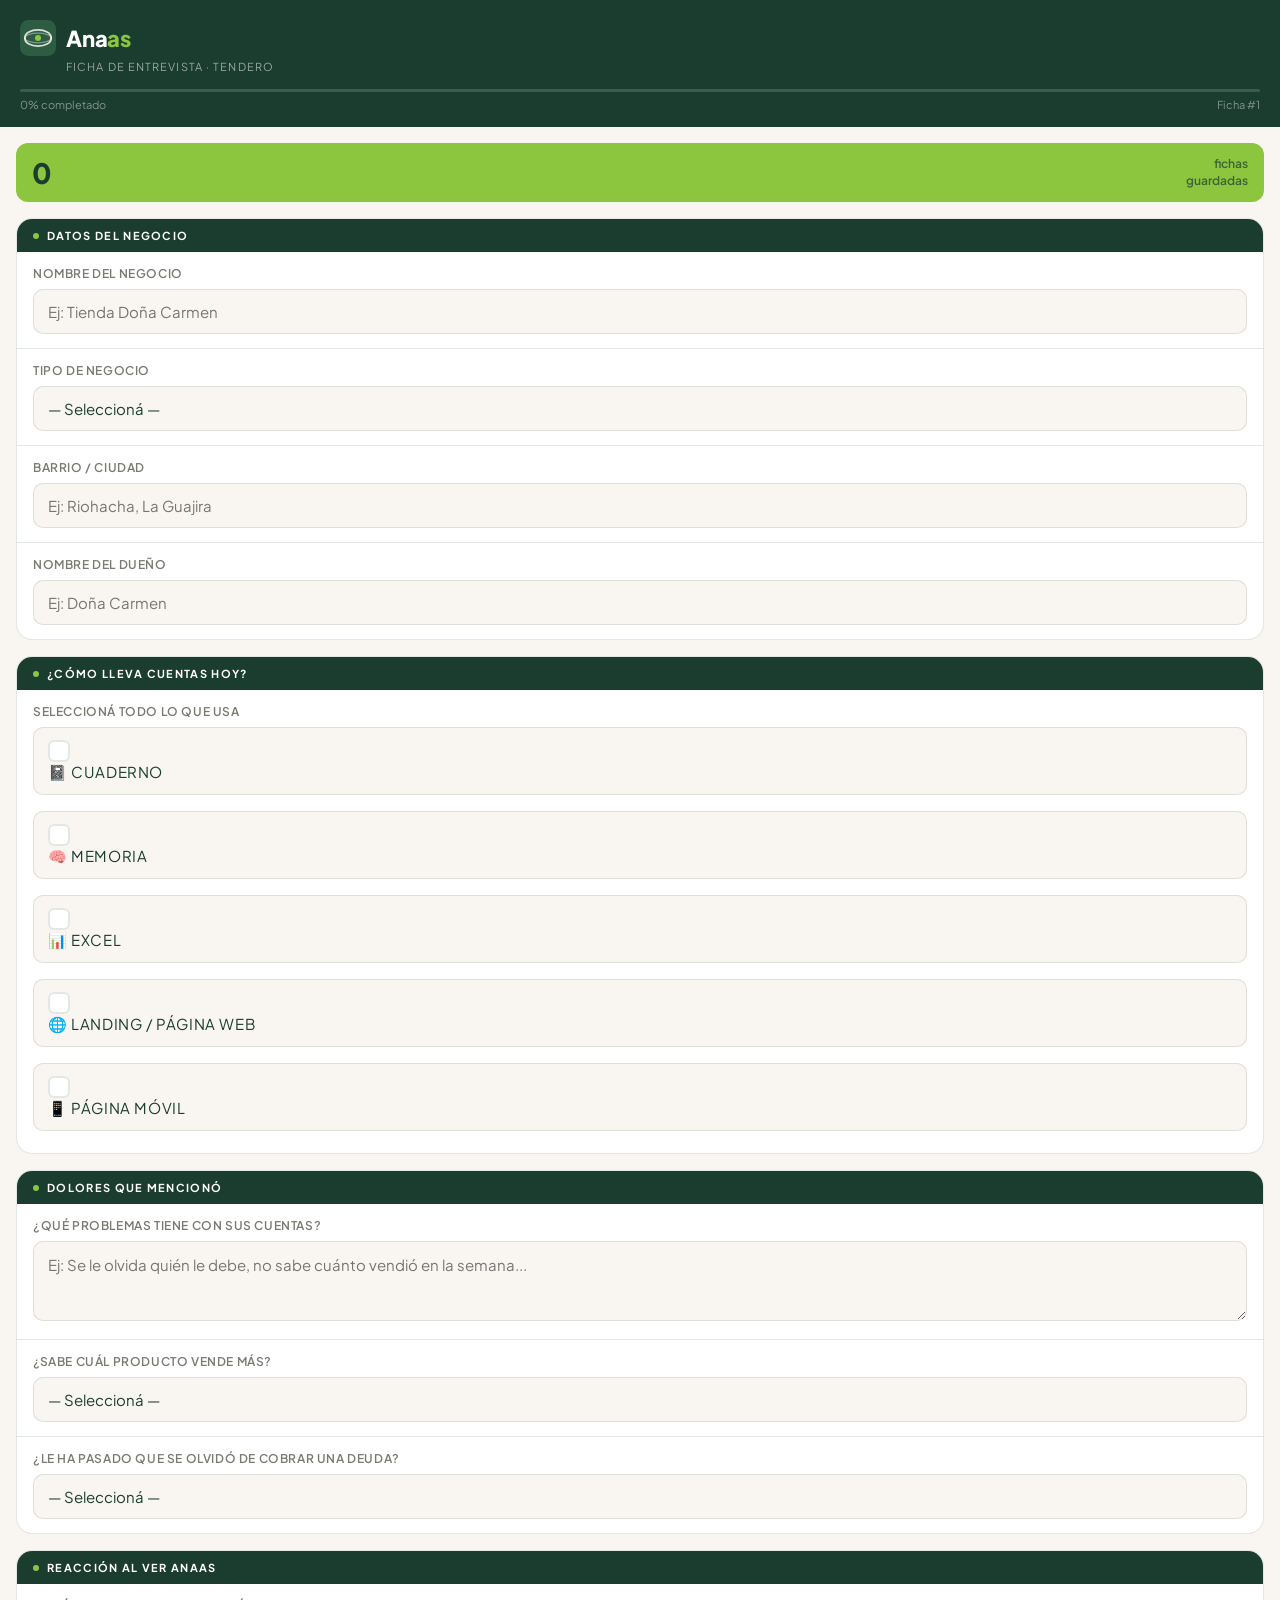
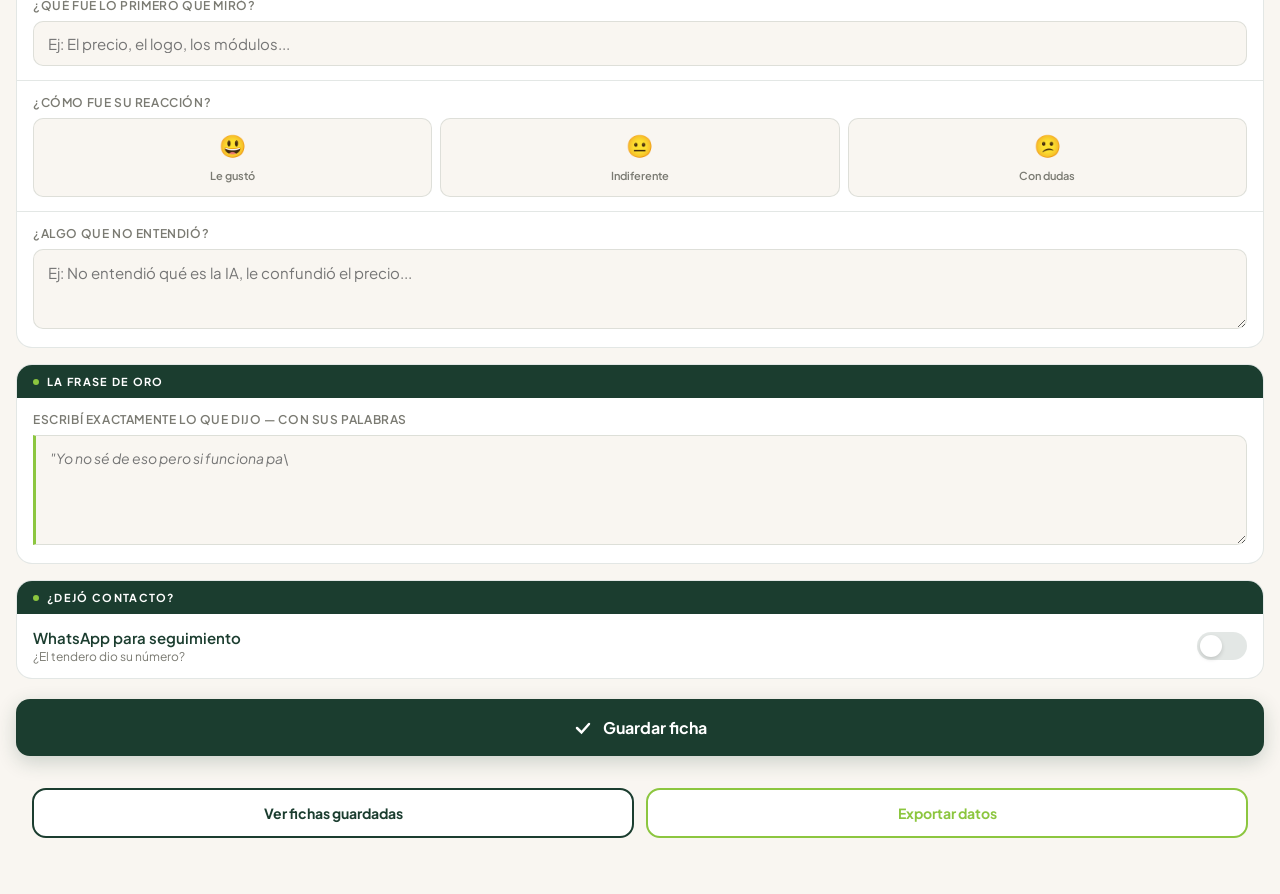
<file: index.html>
<!DOCTYPE html>
<html lang="es">
<head>
  <link rel="stylesheet" href="styles.css">
<meta charset="UTF-8">
<meta name="viewport" content="width=device-width, initial-scale=1.0, maximum-scale=1.0">
<title>Anaas — Ficha de Entrevista</title>
<link href="https://fonts.googleapis.com/css2?family=Plus+Jakarta+Sans:wght@300;400;600;700;800&display=swap" rel="stylesheet">

</head>
<body>

<!-- HEADER -->
<div class="header">
  <div class="header-top">
    <svg class="logo-svg" viewBox="0 0 60 60" fill="none" xmlns="http://www.w3.org/2000/svg">
      <rect width="60" height="60" rx="14" fill="#2D5C43"/>
      <path d="M8 30 C8 12, 52 12, 52 30" stroke="rgba(249,246,241,0.85)" stroke-width="3" stroke-linecap="round" fill="none"/>
      <path d="M8 30 C8 48, 52 48, 52 30" stroke="rgba(249,246,241,0.85)" stroke-width="3" stroke-linecap="round" fill="none"/>
      <ellipse cx="30" cy="30" rx="22" ry="8" stroke="rgba(249,246,241,0.4)" stroke-width="2" fill="none"/>
      <circle cx="30" cy="30" r="5" fill="#8CC63F"/>
    </svg>
    <span class="brand">Ana<span>as</span></span>
  </div>
  <div class="header-sub">Ficha de entrevista · Tendero</div>
</div>

<!-- PROGRESS -->
<div class="progress-wrap">
  <div class="progress-bar">
    <div class="progress-fill" id="progressFill"></div>
  </div>
  <div class="progress-label">
    <span id="progressText">0% completado</span>
    <span id="fichaNum">Ficha #<span id="fichaNumVal">1</span></span>
  </div>
</div>

<!-- CONTADOR DE FICHAS -->
<div class="fichas-count">
  <div class="fichas-num" id="totalFichas">0</div>
  <div class="fichas-label">fichas<br>guardadas</div>
</div>

<main>

<!-- ══ SECCIÓN 1 — DATOS DEL NEGOCIO ══ -->
<div class="section">
  <div class="section-title">
    <span class="section-dot"></span>
    Datos del negocio
  </div>

  <div class="field">
    <label>Nombre del negocio</label>
    <input type="text" id="nombre_negocio" placeholder="Ej: Tienda Doña Carmen"
           oninput="updateProgress()">
  </div>

  <div class="field">
    <label>Tipo de negocio</label>
    <select id="tipo_negocio" onchange="updateProgress()">
      <option value="">— Seleccioná —</option>
      <option value="tienda">🛒 Tienda de barrio</option>
      <option value="peluqueria">✂️ Peluquería / Salón</option>
      <option value="restaurante">🍽️ Restaurante / Comidas</option>
      <option value="farmacia">💊 Farmacia / Droguería</option>
      <option value="otro">📦 Otro negocio</option>
    </select>
  </div>

  <div class="field">
    <label>Barrio / Ciudad</label>
    <input type="text" id="ciudad" placeholder="Ej: Riohacha, La Guajira"
           oninput="updateProgress()">
  </div>

  <div class="field">
    <label>Nombre del dueño</label>
    <input type="text" id="nombre_dueno" placeholder="Ej: Doña Carmen"
           oninput="updateProgress()">
  </div>
</div>

<!-- ══ SECCIÓN 2 — CÓMO LLEVA CUENTAS HOY ══ -->
<div class="section">
  <div class="section-title">
    <span class="section-dot"></span>
    ¿Cómo lleva cuentas hoy?
  </div>

  <div class="field">
    <label>Seleccioná todo lo que usa</label>
    <div class="check-group" id="metodos">
      <label class="check-item">
        <input type="checkbox" value="cuaderno">
        <div class="check-box">
          <svg width="12" height="9" viewBox="0 0 12 9" fill="none">
            <path d="M1 4l3.5 3.5L11 1" stroke="white" stroke-width="2" stroke-linecap="round"/>
          </svg>
        </div>
        <span class="check-label">📓 Cuaderno</span>
      </label>
      <label class="check-item">
        <input type="checkbox" value="memoria">
        <div class="check-box">
          <svg width="12" height="9" viewBox="0 0 12 9" fill="none">
            <path d="M1 4l3.5 3.5L11 1" stroke="white" stroke-width="2" stroke-linecap="round"/>
          </svg>
        </div>
        <span class="check-label">🧠 Memoria</span>
      </label>
      <label class="check-item">
        <input type="checkbox" value="excel">
        <div class="check-box">
          <svg width="12" height="9" viewBox="0 0 12 9" fill="none">
            <path d="M1 4l3.5 3.5L11 1" stroke="white" stroke-width="2" stroke-linecap="round"/>
          </svg>
        </div>
        <span class="check-label">📊 Excel</span>
      </label>
      <label class="check-item">
        <input type="checkbox" value="landing">
        <div class="check-box">
          <svg width="12" height="9" viewBox="0 0 12 9" fill="none">
            <path d="M1 4l3.5 3.5L11 1" stroke="white" stroke-width="2" stroke-linecap="round"/>
          </svg>
        </div>
        <span class="check-label">🌐 Landing / Página web</span>
      </label>
      <label class="check-item">
        <input type="checkbox" value="web_movil">
        <div class="check-box">
          <svg width="12" height="9" viewBox="0 0 12 9" fill="none">
            <path d="M1 4l3.5 3.5L11 1" stroke="white" stroke-width="2" stroke-linecap="round"/>
          </svg>
        </div>
        <span class="check-label">📱 Página móvil</span>
      </label>
    </div>
  </div>
</div>

<!-- ══ SECCIÓN 3 — DOLORES ══ -->
<div class="section">
  <div class="section-title">
    <span class="section-dot"></span>
    Dolores que mencionó
  </div>

  <div class="field">
    <label>¿Qué problemas tiene con sus cuentas?</label>
    <textarea id="dolores" placeholder="Ej: Se le olvida quién le debe, no sabe cuánto vendió en la semana..."
              oninput="updateProgress()"></textarea>
  </div>

  <div class="field">
    <label>¿Sabe cuál producto vende más?</label>
    <select id="sabe_producto" onchange="updateProgress()">
      <option value="">— Seleccioná —</option>
      <option value="si">✅ Sí lo sabe</option>
      <option value="no">❌ No lo sabe</option>
      <option value="mas_o_menos">🤔 Más o menos</option>
    </select>
  </div>

  <div class="field">
    <label>¿Le ha pasado que se olvidó de cobrar una deuda?</label>
    <select id="olvido_deuda" onchange="updateProgress()">
      <option value="">— Seleccioná —</option>
      <option value="si">✅ Sí, me ha pasado</option>
      <option value="no">❌ No, llevo control</option>
      <option value="frecuente">🔴 Sí, seguido</option>
    </select>
  </div>
</div>

<!-- ══ SECCIÓN 4 — REACCIÓN A ANAAS ══ -->
<div class="section">
  <div class="section-title">
    <span class="section-dot"></span>
    Reacción al ver Anaas
  </div>

  <div class="field">
    <label>¿Qué fue lo primero que miró?</label>
    <input type="text" id="primer_vistazo"
           placeholder="Ej: El precio, el logo, los módulos..."
           oninput="updateProgress()">
  </div>

  <div class="field">
    <label>¿Cómo fue su reacción?</label>
    <div class="reaction-group" id="reaccionGroup">
      <div class="reaction-btn" data-value="positiva">
        <span class="emoji">😃</span>
        <span class="text">Le gustó</span>
      </div>
      <div class="reaction-btn" data-value="neutral">
        <span class="emoji">😐</span>
        <span class="text">Indiferente</span>
      </div>
      <div class="reaction-btn" data-value="negativa">
        <span class="emoji">😕</span>
        <span class="text">Con dudas</span>
      </div>
    </div>
    <input type="hidden" id="reaccion">
  </div>

  <div class="field">
    <label>¿Algo que no entendió?</label>
    <textarea id="no_entendio"
              placeholder="Ej: No entendió qué es la IA, le confundió el precio..."></textarea>
  </div>
</div>

<!-- ══ SECCIÓN 5 — LA FRASE DE ORO ══ -->
<div class="section">
  <div class="section-title">
    <span class="section-dot"></span>
    La frase de oro
  </div>

  <div class="field quote-field">
    <label>Escribí exactamente lo que dijo — con sus palabras</label>
    <textarea id="frase_exacta" rows="4"
              placeholder='"Yo no sé de eso pero si funciona pa\'l cuaderno…"'
              oninput="updateProgress()"></textarea>
  </div>
</div>

<!-- ══ SECCIÓN 6 — CONTACTO ══ -->
<div class="section">
  <div class="section-title">
    <span class="section-dot"></span>
    ¿Dejó contacto?
  </div>

  <div class="toggle-row">
    <div>
      <div class="toggle-info">WhatsApp para seguimiento</div>
      <div class="toggle-sub">¿El tendero dio su número?</div>
    </div>
    <div class="toggle" id="waToggle">
      <div class="toggle-knob"></div>
    </div>
  </div>

  <div class="wa-field" id="waField">
    <input type="tel" id="whatsapp"
           placeholder="Ej: 3001234567"
           maxlength="10"
           oninput="updateProgress()">
  </div>
</div>

<!-- ══ BOTÓN GUARDAR ══ -->
<div class="save-wrap">
  <button class="btn-save" onclick="guardarFicha(event)">
    <svg width="20" height="20" viewBox="0 0 20 20" fill="none">
      <path d="M4 10l4.5 4.5L16 6" stroke="white" stroke-width="2.5" stroke-linecap="round"/>
    </svg>
    Guardar ficha
  </button>
</div>

<div class="actions-row" style="display:flex; gap:12px; padding: 16px;">
  <button class="btn-secondary" onclick="verFichas()" style="flex:1">
    Ver fichas guardadas
  </button>
  <button class="btn-secondary btn-export" onclick="exportarDatos()" style="flex:1">
    Exportar datos
  </button>
</div>

<!-- ══ PANEL DE FICHAS ══ -->
<div class="fichas-panel" id="fichasPanel" style="display:none">
  <div class="fichas-panel-header">
    <span>Fichas guardadas</span>
    <button onclick="cerrarPanel()" class="btn-cerrar">Cerrar</button>
  </div>
  <div id="fichasLista"></div>
</div>

<!-- ══ MODAL DE ÉXITO ══ -->
<div id="modalOverlay" class="modal-overlay">
  <div class="modal" id="modalContent">
    <div class="modal-icon">🟢</div>
    <div class="modal-title">¡Ficha guardada!</div>
    <div class="modal-sub">Los datos de este tendero quedaron registrados. ¡Seguís construyendo Anaas!</div>
    <button class="btn-modal" id="btnNuevaFicha">Registrar otro tendero →</button>
  </div>
</div>

</main>

<script type="module" src="app.js"></script>
</body>
</html>
</file>
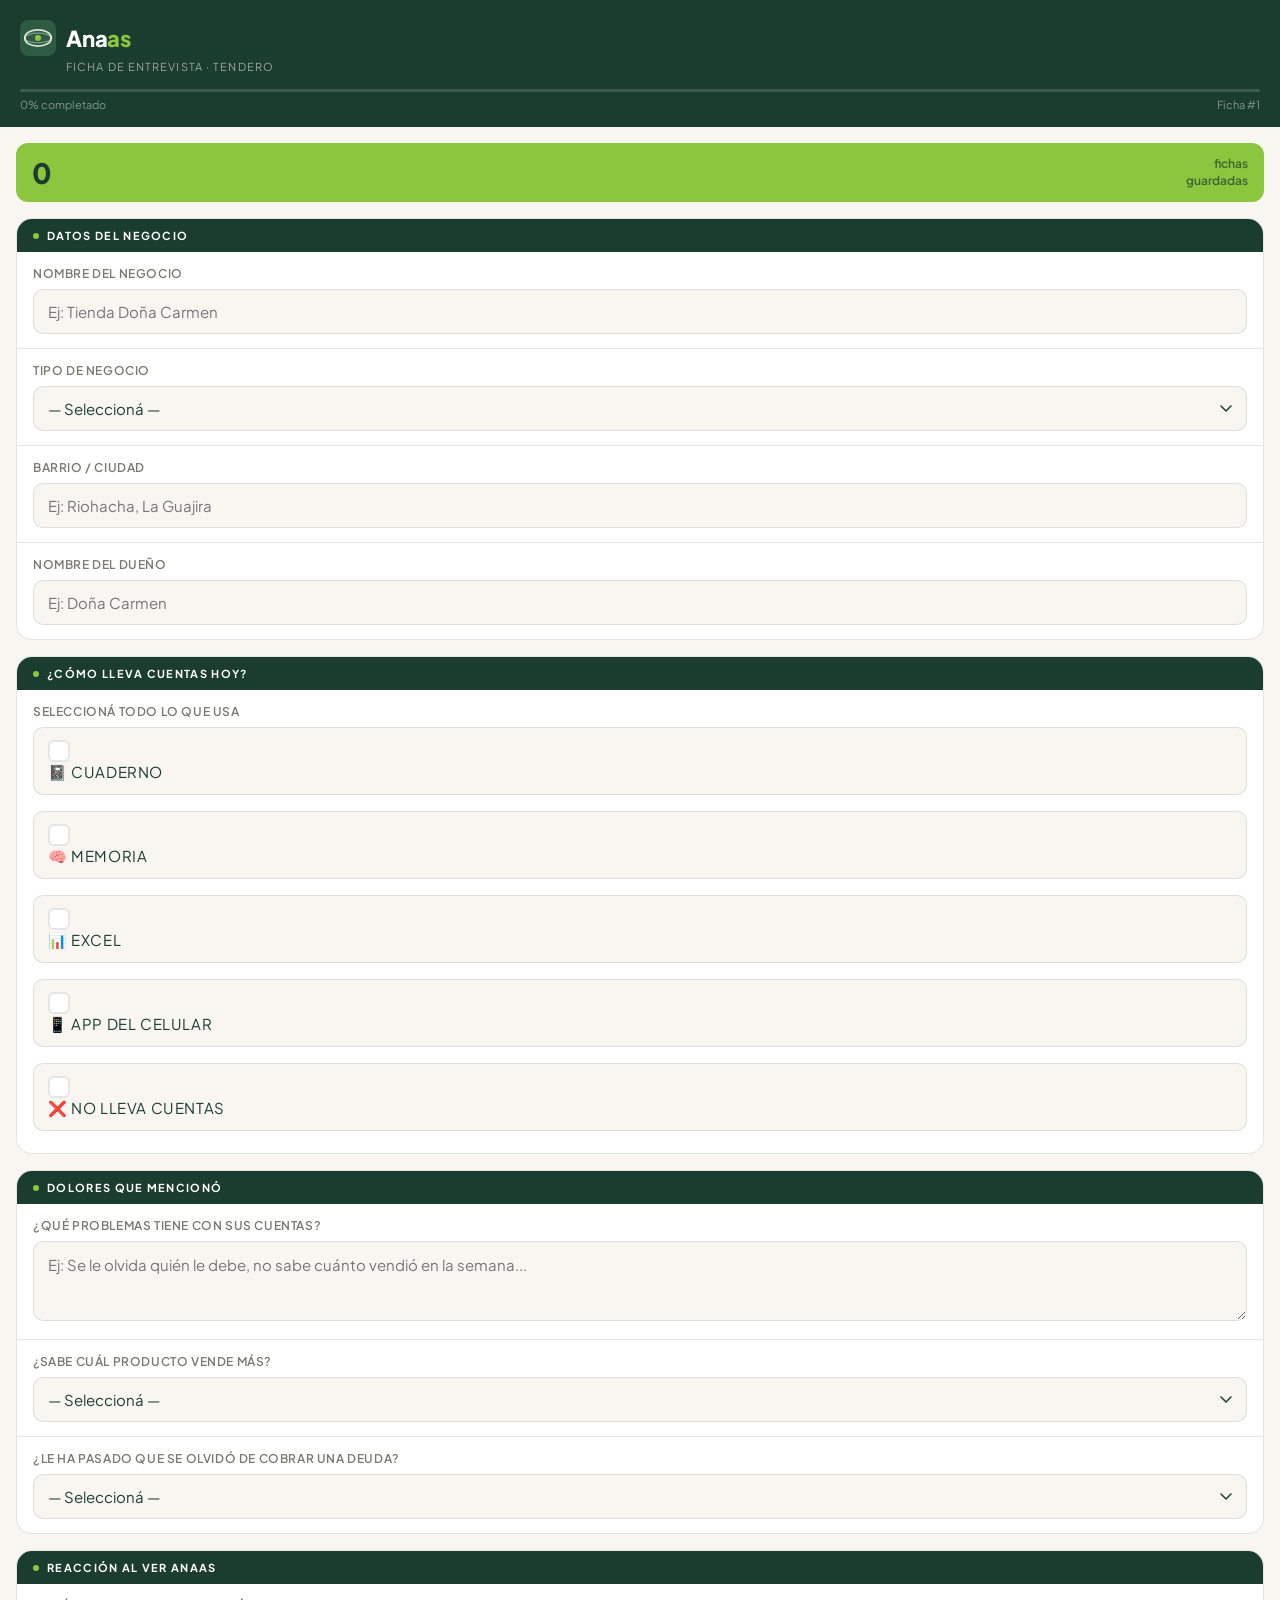
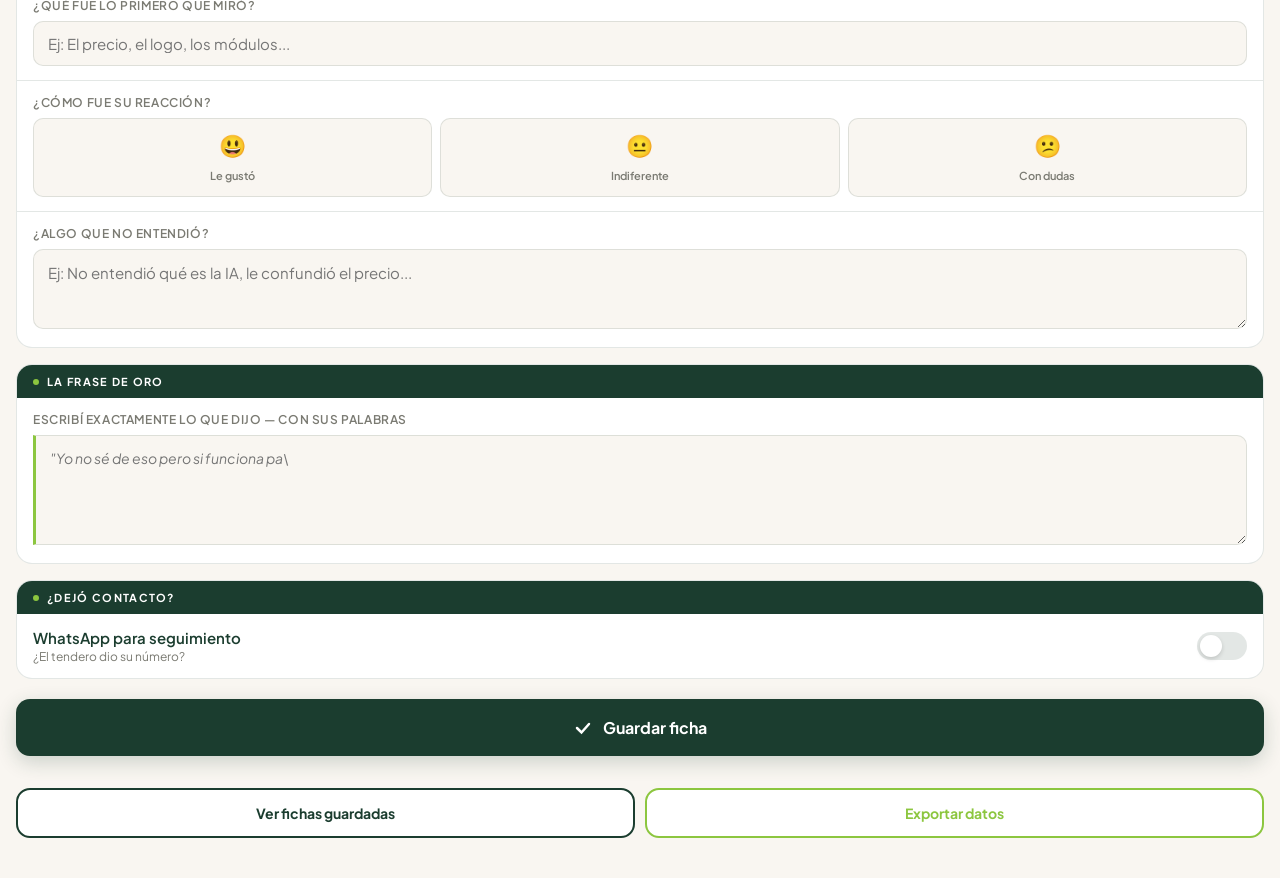
<file: anaas-ficha-tendero.html>
<!DOCTYPE html>
<html lang="es">
<head>
<meta charset="UTF-8">
<meta name="viewport" content="width=device-width, initial-scale=1.0, maximum-scale=1.0">
<title>Anaas — Ficha de Entrevista</title>
<link href="https://fonts.googleapis.com/css2?family=Plus+Jakarta+Sans:wght@300;400;600;700;800&display=swap" rel="stylesheet">
<style>
  :root {
    --verde:  #1B3D2F;
    --lima:   #8CC63F;
    --crema:  #F9F6F1;
    --mid:    #7A7A72;
    --borde:  rgba(27,61,47,.12);
    --error:  #E53935;
  }

  * { margin:0; padding:0; box-sizing:border-box; -webkit-tap-highlight-color:transparent; }

  body {
    background: var(--crema);
    font-family: 'Plus Jakarta Sans', sans-serif;
    color: var(--verde);
    min-height: 100vh;
    padding-bottom: 40px;
  }

  /* ── HEADER ─────────────────────────────── */
  .header {
    background: var(--verde);
    padding: 20px 20px 16px;
    position: sticky; top: 0; z-index: 10;
  }

  .header-top {
    display: flex;
    align-items: center;
    gap: 10px;
    margin-bottom: 4px;
  }

  /* Logo SVG inline — el ojo de Anaas */
  .logo-svg { width:36px; height:36px; flex-shrink:0; }

  .brand {
    font-size: 22px;
    font-weight: 800;
    color: #fff;
    letter-spacing: -.01em;
  }

  .brand span { color: var(--lima); }

  .header-sub {
    font-size: 11px;
    color: rgba(255,255,255,.55);
    letter-spacing: .1em;
    text-transform: uppercase;
    padding-left: 46px;
  }

  /* ── PROGRESS BAR ────────────────────────── */
  .progress-wrap {
    background: var(--verde);
    padding: 0 20px 16px;
  }

  .progress-bar {
    height: 3px;
    background: rgba(255,255,255,.15);
    border-radius: 2px;
    overflow: hidden;
  }

  .progress-fill {
    height: 100%;
    background: var(--lima);
    border-radius: 2px;
    transition: width .4s ease;
    width: 0%;
  }

  .progress-label {
    display: flex;
    justify-content: space-between;
    margin-top: 6px;
    font-size: 11px;
    color: rgba(255,255,255,.45);
  }

  /* ── SECCIONES ───────────────────────────── */
  .section {
    margin: 16px 16px 0;
    background: white;
    border-radius: 16px;
    overflow: hidden;
    border: 1px solid var(--borde);
  }

  .section-title {
    background: var(--verde);
    color: white;
    font-size: 11px;
    font-weight: 700;
    letter-spacing: .12em;
    text-transform: uppercase;
    padding: 10px 16px;
    display: flex;
    align-items: center;
    gap: 8px;
  }

  .section-dot {
    width: 6px; height: 6px;
    background: var(--lima);
    border-radius: 50%;
    flex-shrink: 0;
  }

  /* ── CAMPOS ──────────────────────────────── */
  .field {
    padding: 14px 16px;
    border-bottom: 1px solid var(--borde);
  }
  .field:last-child { border-bottom: none; }

  .field label {
    display: block;
    font-size: 12px;
    font-weight: 600;
    color: var(--mid);
    letter-spacing: .05em;
    text-transform: uppercase;
    margin-bottom: 8px;
  }

  .field input,
  .field select,
  .field textarea {
    width: 100%;
    border: 1.5px solid var(--borde);
    border-radius: 10px;
    padding: 12px 14px;
    font-family: 'Plus Jakarta Sans', sans-serif;
    font-size: 15px;
    color: var(--verde);
    background: var(--crema);
    outline: none;
    transition: border-color .2s;
    -webkit-appearance: none;
  }

  .field input:focus,
  .field select:focus,
  .field textarea:focus {
    border-color: var(--lima);
    background: white;
  }

  .field textarea {
    min-height: 80px;
    resize: vertical;
    line-height: 1.5;
  }

  .field select {
    background-image: url("data:image/svg+xml,%3Csvg xmlns='http://www.w3.org/2000/svg' width='12' height='8' viewBox='0 0 12 8'%3E%3Cpath d='M1 1l5 5 5-5' stroke='%231B3D2F' stroke-width='1.5' fill='none' stroke-linecap='round'/%3E%3C/svg%3E");
    background-repeat: no-repeat;
    background-position: right 14px center;
    padding-right: 36px;
    cursor: pointer;
  }

  /* ── CHECKBOXES ──────────────────────────── */
  .check-group {
    display: flex;
    flex-direction: column;
    gap: 8px;
  }

  .check-item {
    display: flex;
    align-items: center;
    gap: 12px;
    padding: 12px 14px;
    border: 1.5px solid var(--borde);
    border-radius: 10px;
    cursor: pointer;
    background: var(--crema);
    transition: all .2s;
    -webkit-user-select: none;
    user-select: none;
  }

  .check-item.checked {
    border-color: var(--lima);
    background: #F0FBE8;
  }

  .check-item input[type="checkbox"] { display: none; }

  .check-box {
    width: 22px; height: 22px;
    border: 2px solid var(--borde);
    border-radius: 6px;
    flex-shrink: 0;
    display: flex; align-items: center; justify-content: center;
    transition: all .2s;
    background: white;
  }

  .check-item.checked .check-box {
    background: var(--lima);
    border-color: var(--lima);
  }

  .check-box svg { opacity: 0; transition: opacity .2s; }
  .check-item.checked .check-box svg { opacity: 1; }

  .check-label {
    font-size: 15px;
    font-weight: 400;
    color: var(--verde);
  }

  /* ── RADIO ESTRELLAS — reacción ──────────── */
  .reaction-group {
    display: grid;
    grid-template-columns: repeat(3, 1fr);
    gap: 8px;
  }

  .reaction-btn {
    padding: 12px 8px;
    border: 1.5px solid var(--borde);
    border-radius: 10px;
    background: var(--crema);
    text-align: center;
    cursor: pointer;
    transition: all .2s;
    font-family: 'Plus Jakarta Sans', sans-serif;
  }

  .reaction-btn.selected {
    border-color: var(--lima);
    background: #F0FBE8;
  }

  .reaction-btn .emoji { font-size: 22px; display: block; margin-bottom: 4px; }
  .reaction-btn .text  { font-size: 11px; font-weight: 600; color: var(--mid); }
  .reaction-btn.selected .text { color: var(--verde); }

  /* ── FRASE DESTACADA ─────────────────────── */
  .quote-field textarea {
    border-left: 3px solid var(--lima);
    border-radius: 0 10px 10px 0;
    font-style: italic;
    font-size: 14px;
  }

  /* ── WHATSAPP TOGGLE ─────────────────────── */
  .toggle-row {
    display: flex;
    align-items: center;
    justify-content: space-between;
    padding: 14px 16px;
  }

  .toggle-info { font-size: 15px; font-weight: 600; }
  .toggle-sub  { font-size: 12px; color: var(--mid); margin-top: 2px; }

  .toggle {
    width: 50px; height: 28px;
    background: var(--borde);
    border-radius: 14px;
    position: relative;
    cursor: pointer;
    transition: background .3s;
    flex-shrink: 0;
  }

  .toggle.on { background: var(--lima); }

  .toggle-knob {
    position: absolute;
    top: 3px; left: 3px;
    width: 22px; height: 22px;
    background: white;
    border-radius: 50%;
    transition: transform .3s;
    box-shadow: 0 2px 4px rgba(0,0,0,.15);
  }

  .toggle.on .toggle-knob { transform: translateX(22px); }

  /* Número WhatsApp — aparece si toggle ON */
  .wa-field {
    padding: 0 16px 14px;
    display: none;
  }
  .wa-field.visible { display: block; }

  /* ── BOTÓN GUARDAR ───────────────────────── */
  .save-wrap {
    padding: 20px 16px 0;
  }

  .btn-save {
    width: 100%;
    background: var(--verde);
    color: white;
    font-family: 'Plus Jakarta Sans', sans-serif;
    font-size: 16px;
    font-weight: 700;
    padding: 18px;
    border: none;
    border-radius: 14px;
    cursor: pointer;
    display: flex;
    align-items: center;
    justify-content: center;
    gap: 10px;
    transition: transform .15s, box-shadow .15s;
    box-shadow: 0 6px 20px rgba(27,61,47,.2);
  }

  .btn-save:active {
    transform: scale(.97);
    box-shadow: 0 3px 10px rgba(27,61,47,.15);
  }

  /* ── MODAL DE ÉXITO ──────────────────────── */
  .modal-overlay {
    position: fixed; inset: 0;
    background: rgba(27,61,47,.6);
    display: flex; align-items: center; justify-content: center;
    padding: 24px;
    opacity: 0; pointer-events: none;
    transition: opacity .3s;
    z-index: 100;
  }

  .modal-overlay.visible {
    opacity: 1; pointer-events: all;
  }

  .modal {
    background: white;
    border-radius: 20px;
    padding: 32px 24px;
    text-align: center;
    max-width: 320px;
    width: 100%;
    transform: scale(.9);
    transition: transform .3s;
  }

  .modal-overlay.visible .modal { transform: scale(1); }

  .modal-icon { font-size: 48px; margin-bottom: 16px; }
  .modal-title { font-size: 22px; font-weight: 800; color: var(--verde); margin-bottom: 8px; }
  .modal-sub   { font-size: 14px; color: var(--mid); line-height: 1.6; margin-bottom: 24px; }

  .btn-modal {
    width: 100%;
    background: var(--lima);
    color: var(--verde);
    font-family: 'Plus Jakarta Sans', sans-serif;
    font-size: 15px;
    font-weight: 700;
    padding: 14px;
    border: none;
    border-radius: 12px;
    cursor: pointer;
  }

  /* ── CONTADOR DE FICHAS ──────────────────── */
  .btn-secondary {
    background: white;
    color: var(--verde);
    font-family: 'Plus Jakarta Sans', sans-serif;
    font-size: 14px;
    font-weight: 700;
    padding: 14px;
    border: 2px solid var(--verde);
    border-radius: 14px;
    cursor: pointer;
    transition: background .2s;
  }
  .btn-secondary:active { background: var(--crema); }
  .btn-export { border-color: var(--lima); color: var(--lima); }

  /* Panel de fichas */
  .fichas-panel {
    position: fixed; inset: 0;
    background: var(--crema);
    z-index: 200;
    overflow-y: auto;
    padding-bottom: 40px;
  }

  .fichas-panel-header {
    background: var(--verde);
    color: white;
    padding: 20px 16px;
    display: flex;
    align-items: center;
    justify-content: space-between;
    font-size: 16px;
    font-weight: 700;
    position: sticky; top: 0;
  }

  .btn-cerrar {
    background: rgba(255,255,255,.15);
    border: none;
    color: white;
    padding: 8px 14px;
    border-radius: 8px;
    font-family: 'Plus Jakarta Sans', sans-serif;
    font-size: 13px;
    font-weight: 600;
    cursor: pointer;
  }

  .ficha-card {
    margin: 12px 16px 0;
    background: white;
    border-radius: 14px;
    border: 1px solid var(--borde);
    overflow: hidden;
  }

  .ficha-card-header {
    background: var(--verde);
    color: white;
    padding: 10px 14px;
    display: flex;
    justify-content: space-between;
    align-items: center;
  }

  .ficha-card-num {
    font-size: 12px;
    font-weight: 700;
    letter-spacing: .08em;
    text-transform: uppercase;
    color: var(--lima);
  }

  .ficha-card-fecha {
    font-size: 11px;
    color: rgba(255,255,255,.55);
  }

  .ficha-card-body { padding: 14px; }

  .ficha-row {
    display: flex;
    gap: 8px;
    margin-bottom: 8px;
    font-size: 13px;
    line-height: 1.5;
    border-bottom: 1px solid var(--borde);
    padding-bottom: 8px;
  }
  .ficha-row:last-child { border-bottom: none; margin-bottom: 0; padding-bottom: 0; }

  .ficha-key {
    font-weight: 700;
    color: var(--mid);
    flex-shrink: 0;
    width: 110px;
  }

  .ficha-val { color: var(--verde); }

  .frase-destacada {
    background: #F0FBE8;
    border-left: 3px solid var(--lima);
    padding: 10px 12px;
    border-radius: 0 8px 8px 0;
    font-style: italic;
    font-size: 13px;
    color: var(--verde);
    margin-top: 8px;
  }

  .sin-fichas {
    text-align: center;
    padding: 48px 24px;
    color: var(--mid);
    font-size: 15px;
  }

  .fichas-count {
    margin: 16px 16px 0;
    background: var(--lima);
    border-radius: 12px;
    padding: 12px 16px;
    display: flex;
    align-items: center;
    justify-content: space-between;
  }

  .fichas-num {
    font-size: 28px;
    font-weight: 800;
    color: var(--verde);
  }

  .fichas-label {
    font-size: 12px;
    font-weight: 600;
    color: var(--verde);
    opacity: .7;
    text-align: right;
    line-height: 1.4;
  }

</style>
</head>
<body>

<!-- HEADER -->
<div class="header">
  <div class="header-top">
    <svg class="logo-svg" viewBox="0 0 60 60" fill="none" xmlns="http://www.w3.org/2000/svg">
      <rect width="60" height="60" rx="14" fill="#2D5C43"/>
      <path d="M8 30 C8 12, 52 12, 52 30" stroke="rgba(249,246,241,0.85)" stroke-width="3" stroke-linecap="round" fill="none"/>
      <path d="M8 30 C8 48, 52 48, 52 30" stroke="rgba(249,246,241,0.85)" stroke-width="3" stroke-linecap="round" fill="none"/>
      <ellipse cx="30" cy="30" rx="22" ry="8" stroke="rgba(249,246,241,0.4)" stroke-width="2" fill="none"/>
      <circle cx="30" cy="30" r="5" fill="#8CC63F"/>
    </svg>
    <span class="brand">Ana<span>as</span></span>
  </div>
  <div class="header-sub">Ficha de entrevista · Tendero</div>
</div>

<!-- PROGRESS -->
<div class="progress-wrap">
  <div class="progress-bar">
    <div class="progress-fill" id="progressFill"></div>
  </div>
  <div class="progress-label">
    <span id="progressText">0% completado</span>
    <span id="fichaNum">Ficha #<span id="fichaNumVal">1</span></span>
  </div>
</div>

<!-- CONTADOR DE FICHAS -->
<div class="fichas-count">
  <div class="fichas-num" id="totalFichas">0</div>
  <div class="fichas-label">fichas<br>guardadas</div>
</div>

<!-- ══ SECCIÓN 1 — DATOS DEL NEGOCIO ══ -->
<div class="section">
  <div class="section-title">
    <span class="section-dot"></span>
    Datos del negocio
  </div>

  <div class="field">
    <label>Nombre del negocio</label>
    <input type="text" id="nombre_negocio" placeholder="Ej: Tienda Doña Carmen"
           oninput="updateProgress()">
  </div>

  <div class="field">
    <label>Tipo de negocio</label>
    <select id="tipo_negocio" onchange="updateProgress()">
      <option value="">— Seleccioná —</option>
      <option value="tienda">🛒 Tienda de barrio</option>
      <option value="peluqueria">✂️ Peluquería / Salón</option>
      <option value="restaurante">🍽️ Restaurante / Comidas</option>
      <option value="farmacia">💊 Farmacia / Droguería</option>
      <option value="otro">📦 Otro negocio</option>
    </select>
  </div>

  <div class="field">
    <label>Barrio / Ciudad</label>
    <input type="text" id="ciudad" placeholder="Ej: Riohacha, La Guajira"
           oninput="updateProgress()">
  </div>

  <div class="field">
    <label>Nombre del dueño</label>
    <input type="text" id="nombre_dueno" placeholder="Ej: Doña Carmen"
           oninput="updateProgress()">
  </div>
</div>

<!-- ══ SECCIÓN 2 — CÓMO LLEVA CUENTAS HOY ══ -->
<div class="section">
  <div class="section-title">
    <span class="section-dot"></span>
    ¿Cómo lleva cuentas hoy?
  </div>

  <div class="field">
    <label>Seleccioná todo lo que usa</label>
    <div class="check-group" id="metodos">
      <label class="check-item" onclick="toggleCheck(this)">
        <input type="checkbox" value="cuaderno">
        <div class="check-box">
          <svg width="12" height="9" viewBox="0 0 12 9" fill="none">
            <path d="M1 4l3.5 3.5L11 1" stroke="white" stroke-width="2" stroke-linecap="round"/>
          </svg>
        </div>
        <span class="check-label">📓 Cuaderno</span>
      </label>
      <label class="check-item" onclick="toggleCheck(this)">
        <input type="checkbox" value="memoria">
        <div class="check-box">
          <svg width="12" height="9" viewBox="0 0 12 9" fill="none">
            <path d="M1 4l3.5 3.5L11 1" stroke="white" stroke-width="2" stroke-linecap="round"/>
          </svg>
        </div>
        <span class="check-label">🧠 Memoria</span>
      </label>
      <label class="check-item" onclick="toggleCheck(this)">
        <input type="checkbox" value="excel">
        <div class="check-box">
          <svg width="12" height="9" viewBox="0 0 12 9" fill="none">
            <path d="M1 4l3.5 3.5L11 1" stroke="white" stroke-width="2" stroke-linecap="round"/>
          </svg>
        </div>
        <span class="check-label">📊 Excel</span>
      </label>
      <label class="check-item" onclick="toggleCheck(this)">
        <input type="checkbox" value="celular">
        <div class="check-box">
          <svg width="12" height="9" viewBox="0 0 12 9" fill="none">
            <path d="M1 4l3.5 3.5L11 1" stroke="white" stroke-width="2" stroke-linecap="round"/>
          </svg>
        </div>
        <span class="check-label">📱 App del celular</span>
      </label>
      <label class="check-item" onclick="toggleCheck(this)">
        <input type="checkbox" value="nada">
        <div class="check-box">
          <svg width="12" height="9" viewBox="0 0 12 9" fill="none">
            <path d="M1 4l3.5 3.5L11 1" stroke="white" stroke-width="2" stroke-linecap="round"/>
          </svg>
        </div>
        <span class="check-label">❌ No lleva cuentas</span>
      </label>
    </div>
  </div>
</div>

<!-- ══ SECCIÓN 3 — DOLORES ══ -->
<div class="section">
  <div class="section-title">
    <span class="section-dot"></span>
    Dolores que mencionó
  </div>

  <div class="field">
    <label>¿Qué problemas tiene con sus cuentas?</label>
    <textarea id="dolores" placeholder="Ej: Se le olvida quién le debe, no sabe cuánto vendió en la semana..."
              oninput="updateProgress()"></textarea>
  </div>

  <div class="field">
    <label>¿Sabe cuál producto vende más?</label>
    <select id="sabe_producto" onchange="updateProgress()">
      <option value="">— Seleccioná —</option>
      <option value="si">✅ Sí lo sabe</option>
      <option value="no">❌ No lo sabe</option>
      <option value="mas_o_menos">🤔 Más o menos</option>
    </select>
  </div>

  <div class="field">
    <label>¿Le ha pasado que se olvidó de cobrar una deuda?</label>
    <select id="olvido_deuda" onchange="updateProgress()">
      <option value="">— Seleccioná —</option>
      <option value="si">✅ Sí, me ha pasado</option>
      <option value="no">❌ No, llevo control</option>
      <option value="frecuente">🔴 Sí, seguido</option>
    </select>
  </div>
</div>

<!-- ══ SECCIÓN 4 — REACCIÓN A ANAAS ══ -->
<div class="section">
  <div class="section-title">
    <span class="section-dot"></span>
    Reacción al ver Anaas
  </div>

  <div class="field">
    <label>¿Qué fue lo primero que miró?</label>
    <input type="text" id="primer_vistazo"
           placeholder="Ej: El precio, el logo, los módulos..."
           oninput="updateProgress()">
  </div>

  <div class="field">
    <label>¿Cómo fue su reacción?</label>
    <div class="reaction-group" id="reaccionGroup">
      <div class="reaction-btn" onclick="selectReaction(this, 'positiva')">
        <span class="emoji">😃</span>
        <span class="text">Le gustó</span>
      </div>
      <div class="reaction-btn" onclick="selectReaction(this, 'neutral')">
        <span class="emoji">😐</span>
        <span class="text">Indiferente</span>
      </div>
      <div class="reaction-btn" onclick="selectReaction(this, 'negativa')">
        <span class="emoji">😕</span>
        <span class="text">Con dudas</span>
      </div>
    </div>
    <input type="hidden" id="reaccion">
  </div>

  <div class="field">
    <label>¿Algo que no entendió?</label>
    <textarea id="no_entendio"
              placeholder="Ej: No entendió qué es la IA, le confundió el precio..."
              oninput="updateProgress()"></textarea>
  </div>
</div>

<!-- ══ SECCIÓN 5 — LA FRASE DE ORO ══ -->
<div class="section">
  <div class="section-title">
    <span class="section-dot"></span>
    La frase de oro
  </div>

  <div class="field quote-field">
    <label>Escribí exactamente lo que dijo — con sus palabras</label>
    <textarea id="frase_exacta" rows="4"
              placeholder='"Yo no sé de eso pero si funciona pa\'l cuaderno…"'
              oninput="updateProgress()"></textarea>
  </div>
</div>

<!-- ══ SECCIÓN 6 — CONTACTO ══ -->
<div class="section">
  <div class="section-title">
    <span class="section-dot"></span>
    ¿Dejó contacto?
  </div>

  <div class="toggle-row">
    <div>
      <div class="toggle-info">WhatsApp para seguimiento</div>
      <div class="toggle-sub">¿El tendero dio su número?</div>
    </div>
    <div class="toggle" id="waToggle" onclick="toggleWA()">
      <div class="toggle-knob"></div>
    </div>
  </div>

  <div class="wa-field" id="waField">
    <input type="tel" id="whatsapp"
           placeholder="Ej: 3001234567"
           maxlength="10"
           oninput="updateProgress()">
  </div>
</div>

<!-- ══ BOTÓN GUARDAR ══ -->
<div class="save-wrap">
  <button class="btn-save" onclick="guardarFicha()">
    <svg width="20" height="20" viewBox="0 0 20 20" fill="none">
      <path d="M4 10l4.5 4.5L16 6" stroke="white" stroke-width="2.5" stroke-linecap="round"/>
    </svg>
    Guardar ficha
  </button>
</div>

<!-- ══ ACCIONES DE DATOS ══ -->
<div class="save-wrap" style="margin-top:12px; display:flex; gap:10px;">
  <button class="btn-secondary" onclick="verFichas()" style="flex:1">
    Ver fichas guardadas
  </button>
  <button class="btn-secondary btn-export" onclick="exportarDatos()" style="flex:1">
    Exportar datos
  </button>
</div>

<!-- ══ PANEL DE FICHAS ══ -->
<div class="fichas-panel" id="fichasPanel" style="display:none">
  <div class="fichas-panel-header">
    <span>Fichas guardadas</span>
    <button onclick="cerrarPanel()" class="btn-cerrar">Cerrar</button>
  </div>
  <div id="fichasLista"></div>
</div>

<!-- MODAL DE ÉXITO -->
<div class="modal-overlay" id="modalOverlay">
  <div class="modal">
    <div class="modal-icon">🟢</div>
    <div class="modal-title">¡Ficha guardada!</div>
    <div class="modal-sub">Los datos de este tendero quedaron registrados. ¡Seguís construyendo Anaas!</div>
    <button class="btn-modal" onclick="nuevaFicha()">Registrar otro tendero →</button>
  </div>
</div>

<script>
  // ── Estado ────────────────────────────────
  let reaccionSeleccionada = '';
  let waActivo = false;
  let fichasGuardadas = [];

  // Cargar fichas previas del storage
  (function init() {
    try {
      const saved = window.localStorage
        ? localStorage.getItem('anaas_fichas')
        : null;
      if (saved) fichasGuardadas = JSON.parse(saved);
    } catch(e) {}
    actualizarContador();
    document.getElementById('fichaNumVal').textContent = fichasGuardadas.length + 1;
  })();

  // ── Checkboxes ────────────────────────────
  function toggleCheck(label) {
    label.classList.toggle('checked');
    updateProgress();
  }

  // ── Reacción ──────────────────────────────
  function selectReaction(btn, value) {
    document.querySelectorAll('.reaction-btn').forEach(b => b.classList.remove('selected'));
    btn.classList.add('selected');
    reaccionSeleccionada = value;
    document.getElementById('reaccion').value = value;
    updateProgress();
  }

  // ── Toggle WhatsApp ───────────────────────
  function toggleWA() {
    waActivo = !waActivo;
    document.getElementById('waToggle').classList.toggle('on', waActivo);
    document.getElementById('waField').classList.toggle('visible', waActivo);
    updateProgress();
  }

  // ── Progreso ──────────────────────────────
  function updateProgress() {
    const campos = [
      document.getElementById('nombre_negocio').value.trim(),
      document.getElementById('tipo_negocio').value,
      document.getElementById('ciudad').value.trim(),
      document.getElementById('nombre_dueno').value.trim(),
      document.getElementById('dolores').value.trim(),
      document.getElementById('sabe_producto').value,
      document.getElementById('primer_vistazo').value.trim(),
      reaccionSeleccionada,
      document.getElementById('frase_exacta').value.trim(),
    ];

    const llenos = campos.filter(v => v !== '').length;
    const pct    = Math.round((llenos / campos.length) * 100);

    document.getElementById('progressFill').style.width = pct + '%';
    document.getElementById('progressText').textContent = pct + '% completado';
  }

  // ── Guardar ───────────────────────────────
  function guardarFicha() {
    const nombre = document.getElementById('nombre_negocio').value.trim();
    if (!nombre) {
      alert('Ponele al menos el nombre del negocio 😊');
      return;
    }

    // Recolectar métodos marcados
    const metodos = [];
    document.querySelectorAll('#metodos .check-item.checked input').forEach(inp => {
      metodos.push(inp.value);
    });

    const ficha = {
      id:             fichasGuardadas.length + 1,
      fecha:          new Date().toLocaleDateString('es-CO'),
      hora:           new Date().toLocaleTimeString('es-CO', {hour:'2-digit',minute:'2-digit'}),
      nombre_negocio: nombre,
      tipo_negocio:   document.getElementById('tipo_negocio').value,
      ciudad:         document.getElementById('ciudad').value.trim(),
      nombre_dueno:   document.getElementById('nombre_dueno').value.trim(),
      metodos_cuentas:metodos,
      dolores:        document.getElementById('dolores').value.trim(),
      sabe_producto:  document.getElementById('sabe_producto').value,
      olvido_deuda:   document.getElementById('olvido_deuda').value,
      primer_vistazo: document.getElementById('primer_vistazo').value.trim(),
      reaccion:       reaccionSeleccionada,
      no_entendio:    document.getElementById('no_entendio').value.trim(),
      frase_exacta:   document.getElementById('frase_exacta').value.trim(),
      whatsapp:       waActivo ? document.getElementById('whatsapp').value.trim() : '',
    };

    fichasGuardadas.push(ficha);

    // Guardar en localStorage
    try {
      if (window.localStorage) {
        localStorage.setItem('anaas_fichas', JSON.stringify(fichasGuardadas));
      }
    } catch(e) {}

    actualizarContador();
    document.getElementById('modalOverlay').classList.add('visible');
  }

  // ── Nueva ficha ───────────────────────────
  function nuevaFicha() {
    document.getElementById('modalOverlay').classList.remove('visible');

    // Reset campos
    ['nombre_negocio','ciudad','nombre_dueno','dolores',
     'primer_vistazo','no_entendio','frase_exacta','whatsapp'].forEach(id => {
      document.getElementById(id).value = '';
    });
    ['tipo_negocio','sabe_producto','olvido_deuda'].forEach(id => {
      document.getElementById(id).value = '';
    });
    document.querySelectorAll('.check-item').forEach(el => el.classList.remove('checked'));
    document.querySelectorAll('.reaction-btn').forEach(el => el.classList.remove('selected'));
    reaccionSeleccionada = '';
    document.getElementById('reaccion').value = '';

    if (waActivo) toggleWA();

    document.getElementById('fichaNumVal').textContent = fichasGuardadas.length + 1;
    updateProgress();
    window.scrollTo({ top: 0, behavior: 'smooth' });
  }

  // ── Contador ──────────────────────────────
  function actualizarContador() {
    document.getElementById('totalFichas').textContent = fichasGuardadas.length;
  }

  // ── Ver fichas guardadas ──────────────────
  function verFichas() {
    const panel = document.getElementById('fichasPanel');
    const lista = document.getElementById('fichasLista');

    if (fichasGuardadas.length === 0) {
      lista.innerHTML = '<div class="sin-fichas">Todavia no hay fichas guardadas.<br>Entrevista tu primer tendero.</div>';
    } else {
      lista.innerHTML = fichasGuardadas.map(f => `
        <div class="ficha-card">
          <div class="ficha-card-header">
            <span class="ficha-card-num">Ficha #${f.id}</span>
            <span class="ficha-card-fecha">${f.fecha} ${f.hora}</span>
          </div>
          <div class="ficha-card-body">
            <div class="ficha-row">
              <span class="ficha-key">Negocio</span>
              <span class="ficha-val">${f.nombre_negocio || '—'}</span>
            </div>
            <div class="ficha-row">
              <span class="ficha-key">Tipo</span>
              <span class="ficha-val">${f.tipo_negocio || '—'}</span>
            </div>
            <div class="ficha-row">
              <span class="ficha-key">Ciudad</span>
              <span class="ficha-val">${f.ciudad || '—'}</span>
            </div>
            <div class="ficha-row">
              <span class="ficha-key">Dueno</span>
              <span class="ficha-val">${f.nombre_dueno || '—'}</span>
            </div>
            <div class="ficha-row">
              <span class="ficha-key">Cuentas hoy</span>
              <span class="ficha-val">${f.metodos_cuentas.length ? f.metodos_cuentas.join(', ') : '—'}</span>
            </div>
            <div class="ficha-row">
              <span class="ficha-key">Reaccion</span>
              <span class="ficha-val">${f.reaccion === 'positiva' ? 'Le gusto' : f.reaccion === 'neutral' ? 'Indiferente' : f.reaccion === 'negativa' ? 'Con dudas' : '—'}</span>
            </div>
            <div class="ficha-row">
              <span class="ficha-key">WhatsApp</span>
              <span class="ficha-val">${f.whatsapp || 'No dio numero'}</span>
            </div>
            ${f.dolores ? `<div class="ficha-row"><span class="ficha-key">Dolores</span><span class="ficha-val">${f.dolores}</span></div>` : ''}
            ${f.frase_exacta ? `<div class="frase-destacada">"${f.frase_exacta}"</div>` : ''}
          </div>
        </div>
      `).join('');
    }

    panel.style.display = 'block';
    window.scrollTo({ top: 0 });
  }

  function cerrarPanel() {
    document.getElementById('fichasPanel').style.display = 'none';
  }

  // ── Exportar datos ────────────────────────
  function exportarDatos() {
    if (fichasGuardadas.length === 0) {
      alert('No hay fichas guardadas todavia.');
      return;
    }

    const fecha   = new Date().toLocaleDateString('es-CO').replace(/\//g, '-');
    const nombre  = 'anaas-fichas-' + fecha + '.json';
    const contenido = JSON.stringify(fichasGuardadas, null, 2);
    const blob    = new Blob([contenido], { type: 'application/json' });
    const url     = URL.createObjectURL(blob);
    const a       = document.createElement('a');
    a.href        = url;
    a.download    = nombre;
    a.click();
    URL.revokeObjectURL(url);
  }
</script>

</body>
</html>
</file>
<file: styles.css>
:root {
  --verde:  #1B3D2F;
  --lima:   #8CC63F;
  --crema:  #F9F6F1;
  --mid:    #7A7A72;
  --borde:  rgba(27,61,47,.12);
  --error:  #E53935;
}

* { margin:0; padding:0; box-sizing:border-box; -webkit-tap-highlight-color:transparent; }

body {
  background: var(--crema);
  font-family: 'Plus Jakarta Sans', sans-serif;
  color: var(--verde);
  min-height: 100vh;
  padding-bottom: 40px;
}

/* ── HEADER ─────────────────────────────── */
.header {
  background: var(--verde);
  padding: 20px 20px 16px;
  position: sticky; top: 0; z-index: 10;
}

.header-top {
  display: flex;
  align-items: center;
  gap: 10px;
  margin-bottom: 4px;
}

/* Logo SVG inline — el ojo de Anaas */
.logo-svg { width:36px; height:36px; flex-shrink:0; }

.brand {
  font-size: 22px;
  font-weight: 800;
  color: #fff;
  letter-spacing: -.01em;
}

.brand span { color: var(--lima); }

.header-sub {
  font-size: 11px;
  color: rgba(255,255,255,.55);
  letter-spacing: .1em;
  text-transform: uppercase;
  padding-left: 46px;
}

/* ── PROGRESS BAR ────────────────────────── */
.progress-wrap {
  background: var(--verde);
  padding: 0 20px 16px;
}

.progress-bar {
  height: 3px;
  background: rgba(255,255,255,.15);
  border-radius: 2px;
  overflow: hidden;
}

.progress-fill {
  height: 100%;
  background: var(--lima);
  border-radius: 2px;
  transition: width .4s ease;
  width: 0%;
}

.progress-label {
  display: flex;
  justify-content: space-between;
  margin-top: 6px;
  font-size: 11px;
  color: rgba(255,255,255,.45);
}

/* ── SECCIONES ───────────────────────────── */
.section {
  margin: 16px 16px 0;
  background: white;
  border-radius: 16px;
  overflow: hidden;
  border: 1px solid var(--borde);
}

.section-title {
  background: var(--verde);
  color: white;
  font-size: 11px;
  font-weight: 700;
  letter-spacing: .12em;
  text-transform: uppercase;
  padding: 10px 16px;
  display: flex;
  align-items: center;
  gap: 8px;
}

.section-dot {
  width: 6px; height: 6px;
  background: var(--lima);
  border-radius: 50%;
  flex-shrink: 0;
}

/* ── CAMPOS ──────────────────────────────── */
.field {
  padding: 14px 16px;
  border-bottom: 1px solid var(--borde);
}
.field:last-child { border-bottom: none; }

.field label {
  display: block;
  font-size: 12px;
  font-weight: 600;
  color: var(--mid);
  letter-spacing: .05em;
  text-transform: uppercase;
  margin-bottom: 8px;
}

.field input,
.field select,
.field textarea {
  width: 100%;
  border: 1.5px solid var(--borde);
  border-radius: 10px;
  padding: 12px 14px;
  font-family: 'Plus Jakarta Sans', sans-serif;
  font-size: 15px;
  color: var(--verde);
  background: var(--crema);
  outline: none;
  transition: border-color .2s;
  -webkit-appearance: none; appearance: none;
}

.field input:focus,
.field select:focus,
.field textarea:focus {
  border-color: var(--lima);
  background: white;
}

.field textarea {
  min-height: 80px;
  resize: vertical;
  line-height: 1.5;
}

.field select {
  background-image: url("data:image/svg+xml,%3Csvg xmlns='http://w3.org' width='12' height='8' viewBox='0 0 12 8'%3E%3Cpath d='M1 1l5 5 5-5' stroke='%231B3D2F' stroke-width='1.5' fill='none' stroke-linecap='round'/%3E%3C/svg%3E");
  background-repeat: no-repeat;
  background-position: right 14px center;
  padding-right: 36px;
  cursor: pointer;
}

/* ── CHECKBOXES ──────────────────────────── */
.check-group {
  display: flex;
  flex-direction: column;
  gap: 8px;
}

.check-item {
  display: flex;
  align-items: center;
  gap: 12px;
  padding: 12px 14px;
  border: 1.5px solid var(--borde);
  border-radius: 10px;
  cursor: pointer;
  background: var(--crema);
  transition: all .2s;
  -webkit-user-select: none;
  user-select: none;
}

.check-item.checked {
  border-color: var(--lima);
  background: #F0FBE8;
}

.check-item input[type="checkbox"] { display: none; }

.check-box {
  width: 22px; height: 22px;
  border: 2px solid var(--borde);
  border-radius: 6px;
  flex-shrink: 0;
  display: flex; align-items: center; justify-content: center;
  transition: all .2s;
  background: white;
}

.check-item.checked .check-box {
  background: var(--lima);
  border-color: var(--lima);
}

.check-box svg { opacity: 0; transition: opacity .2s; }
.check-item.checked .check-box svg { opacity: 1; }

.check-label {
  font-size: 15px;
  font-weight: 400;
  color: var(--verde);
}

/* ── RADIO ESTRELLAS — reacción ──────────── */
.reaction-group {
  display: grid;
  grid-template-columns: repeat(3, 1fr);
  gap: 8px;
}

.reaction-btn {
  padding: 12px 8px;
  border: 1.5px solid var(--borde);
  border-radius: 10px;
  background: var(--crema);
  text-align: center;
  cursor: pointer;
  transition: all .2s;
  font-family: 'Plus Jakarta Sans', sans-serif;
}

.reaction-btn.selected {
  border-color: var(--lima);
  background: #F0FBE8;
}

.reaction-btn .emoji { font-size: 22px; display: block; margin-bottom: 4px; }
.reaction-btn .text  { font-size: 11px; font-weight: 600; color: var(--mid); }
.reaction-btn.selected .text { color: var(--verde); }

/* ── FRASE DESTACADA ─────────────────────── */
.quote-field textarea {
  border-left: 3px solid var(--lima);
  border-radius: 0 10px 10px 0;
  font-style: italic;
  font-size: 14px;
}

/* ── WHATSAPP TOGGLE ─────────────────────── */
.toggle-row {
  display: flex;
  align-items: center;
  justify-content: space-between;
  padding: 14px 16px;
}

.toggle-info { font-size: 15px; font-weight: 600; }
.toggle-sub  { font-size: 12px; color: var(--mid); margin-top: 2px; }

.toggle {
  width: 50px; height: 28px;
  background: var(--borde);
  border-radius: 14px;
  position: relative;
  cursor: pointer;
  transition: background .3s;
  flex-shrink: 0;
}

.toggle.on { background: var(--lima); }

.toggle-knob {
  position: absolute;
  top: 3px; left: 3px;
  width: 22px; height: 22px;
  background: white;
  border-radius: 50%;
  transition: transform .3s;
  box-shadow: 0 2px 4px rgba(0,0,0,.15);
}

.toggle.on .toggle-knob { transform: translateX(22px); }

/* ── BOTONES Y PIE ───────────────────────── */
.save-wrap {
  padding: 20px 16px 0;
}

.btn-save {
  width: 100%;
  background: var(--verde);
  color: white;
  font-family: 'Plus Jakarta Sans', sans-serif;
  font-size: 16px;
  font-weight: 700;
  padding: 18px;
  border: none;
  border-radius: 14px;
  cursor: pointer;
  display: flex;
  align-items: center;
  justify-content: center;
  gap: 10px;
  transition: transform .15s, box-shadow .15s;
  box-shadow: 0 6px 20px rgba(27,61,47,.2);
}

.btn-save:active {
  transform: scale(.97);
  box-shadow: 0 3px 10px rgba(27,61,47,.15);
}

/* ── CONTADOR DE FICHAS ──────────────────── */
.fichas-count {
  margin: 16px 16px 0;
  background: var(--lima);
  border-radius: 12px;
  padding: 12px 16px;
  display: flex;
  align-items: center;
  justify-content: space-between;
}

.fichas-num {
  font-size: 28px;
  font-weight: 800;
  color: var(--verde);
}

.fichas-label {
  font-size: 12px;
  font-weight: 600;
  color: var(--verde);
  opacity: .7;
  text-align: right;
  line-height: 1.4;
}

.actions-row {
  display: flex;
  gap: 12px;
  margin: 16px 16px 0;
}

.btn-secondary {
  flex: 1;
  background: white;
  color: var(--verde);
  font-family: 'Plus Jakarta Sans', sans-serif;
  font-size: 14px;
  font-weight: 700;
  padding: 14px;
  border: 2px solid var(--verde);
  border-radius: 14px;
  cursor: pointer;
  transition: background .2s;
}

.btn-secondary:active { background: var(--crema); }

.btn-export {
  border-color: var(--lima);
  color: var(--lima);
}

/* ── PANEL DE FICHAS ─────────────────────── */
.fichas-panel {
  position: fixed; inset: 0;
  background: var(--crema);
  z-index: 200;
  overflow-y: auto;
  padding-bottom: 40px;
}

.fichas-panel-header {
  background: var(--verde);
  color: white;
  padding: 20px 16px;
  display: flex;
  align-items: center;
  justify-content: space-between;
  font-size: 16px;
  font-weight: 700;
  position: sticky; top: 0;
}

.btn-cerrar {
  background: rgba(255,255,255,.15);
  border: none;
  color: white;
  padding: 8px 14px;
  border-radius: 8px;
  font-family: 'Plus Jakarta Sans', sans-serif;
  font-size: 13px;
  font-weight: 600;
  cursor: pointer;
}

#fichasLista {
  padding: 0 0 16px;
}

/* ── TARJETAS DE FICHAS ──────────────────── */
.ficha-card {
  margin: 12px 16px 0;
  background: white;
  border-radius: 14px;
  border: 1px solid var(--borde);
  overflow: hidden;
}

.ficha-card-header {
  display: flex;
  justify-content: space-between;
  align-items: center;
  background: var(--verde);
  color: var(--lima);
  padding: 10px 14px;
  font-size: 12px;
  font-weight: 700;
  letter-spacing: .08em;
  text-transform: uppercase;
}

.ficha-card-num {
  font-weight: 700;
}

.ficha-card-fecha {
  font-weight: 400;
  font-size: 11px;
}

.ficha-card-body {
  padding: 14px;
}

.ficha-row {
  display: flex;
  gap: 8px;
  padding: 0 0 8px;
  margin: 0 0 8px;
  font-size: 13px;
  line-height: 1.5;
  border-bottom: 1px solid var(--borde);
}

.ficha-row:last-of-type {
  border-bottom: none;
  margin-bottom: 0;
  padding-bottom: 0;
}

.ficha-key {
  font-weight: 700;
  color: var(--mid);
  flex-shrink: 0;
  width: 110px;
}

.ficha-val {
  color: var(--verde);
}

.frase-destacada {
  background: #F0FBE8;
  border-left: 3px solid var(--lima);
  padding: 10px 12px;
  border-radius: 0 8px 8px 0;
  font-style: italic;
  font-size: 13px;
  color: var(--verde);
  margin: 8px 14px 14px;
}

.sin-fichas {
  text-align: center;
  padding: 48px 24px;
  color: var(--mid);
  font-size: 15px;
}

/* ── MODAL DE ÉXITO ──────────────────────── */
.modal-overlay {
  position: fixed; inset: 0;
  display: none;
  align-items: center;
  justify-content: center;
  background: rgba(27,61,47,.6);
  z-index: 100;
  padding: 24px;
}

.modal-overlay[style*="display:flex"] {
  display: flex;
}

.modal {
  background: white;
  border-radius: 20px;
  padding: 32px 24px;
  text-align: center;
  max-width: 320px;
  width: 100%;
}

.modal-icon { font-size: 48px; margin-bottom: 16px; }
.modal-title { font-size: 22px; font-weight: 800; color: var(--verde); margin-bottom: 8px; }
.modal-sub   { font-size: 14px; color: var(--mid); line-height: 1.6; margin-bottom: 24px; }

.btn-modal {
  width: 100%;
  background: var(--lima);
  color: var(--verde);
  font-family: 'Plus Jakarta Sans', sans-serif;
  font-size: 15px;
  font-weight: 700;
  padding: 14px;
  border: none;
  border-radius: 12px;
  cursor: pointer;
}

/* ── WHATSAPP ─────────────────────────────── */
.wa-field {
  display: none;
  padding: 0 16px 16px;
}

.wa-field input {
  margin-top: 10px;
}
</file>
